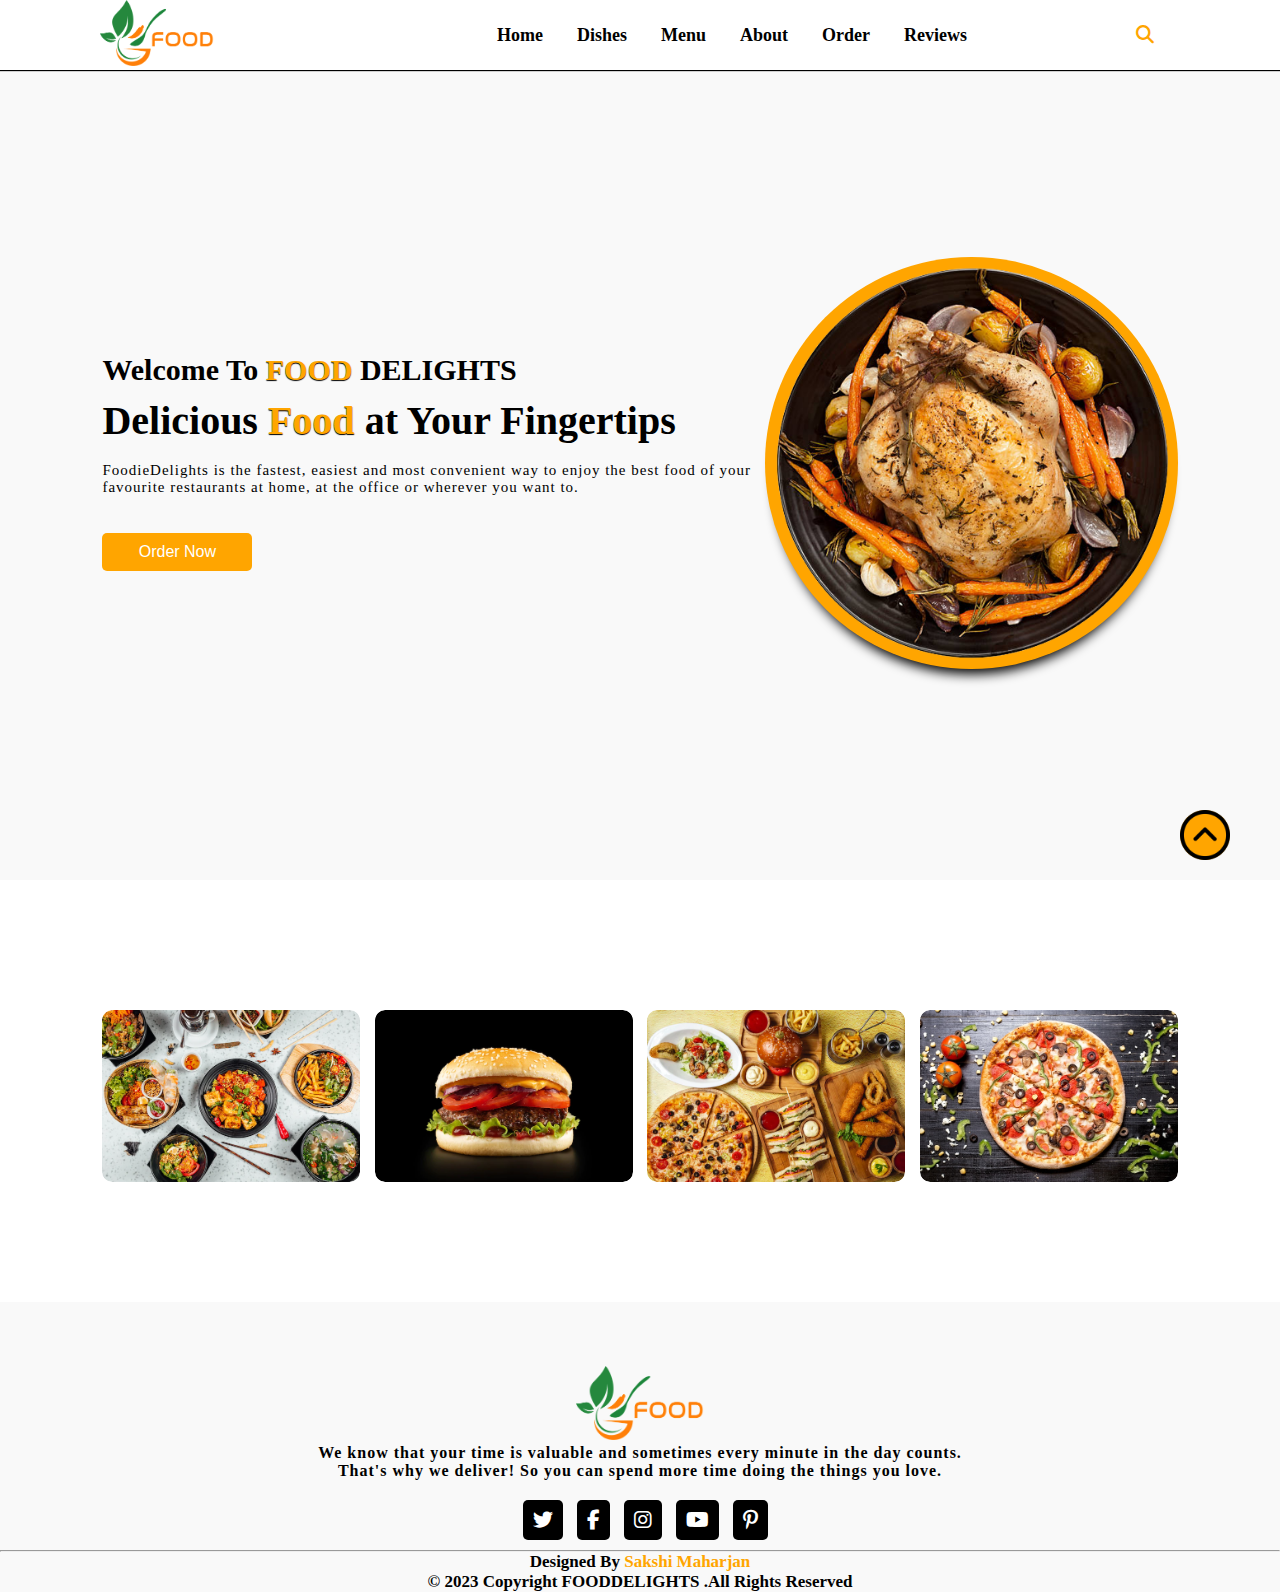
<file: index.html>
<!DOCTYPE html>
<html lang="en">
<head>
    <meta charset="UTF-8">
    <meta http-equiv="X-UA-Compatible" content="IE=edge">
    <meta name="viewport" content="width=device-width, initial-scale=1.0">
    <title>FOODDELIGHTS</title>
    <link rel="stylesheet" href="style.css">

    <!-- Font Awesome Cdn -->
    <link rel="stylesheet" href="https://cdnjs.cloudflare.com/ajax/libs/font-awesome/6.4.0/css/all.min.css">
    <!-- Font Awesome Cdn -->
</head>
<body>
    

    <!-- Header Start -->
    <div class="header">
        <nav>
            <input type="checkbox" id="show-search">
            <input type="checkbox" id="show-menu">
            <label for="show-menu" class="menu-icon"><i class="fas fa-bars"></i></label>
            <div class="content">
                <div class="logo">
                    <img src="images/logo1.png" alt="logo">
                </div>
                <ul class="links">
                    <li><a href="index.html" class="active">Home</a></li>
                    <li><a href="dishes.html">Dishes</a></li>
                    <li><a href="menu.html" >Menu</a></li>
                    <li><a href="about.html">About</a></li>
                    <li><a href="order.html">Order</a></li>
                    <li><a href="reviews.html">Reviews</a></li>
                </ul>
            </div>
            <label for="show-search" class="search-icon"><i class="fas fa-search"></i></label>
            <form action="#" class="search-box">
                <input type="text" placeholder="Type Something to search..." required>
                <button type="submit" class="go-icon"><i class="fas fa-long-arrow-alt-right"></i></button>
            </form>
        </nav>
    </div>
    <!-- Header End -->






    <!-- Home Section Start -->
    <section class="home" id="home">
        <div class="home-content">
            <h3>Welcome To <span>FOOD</span> DELIGHTS</h3>
            <h2>Delicious <span>Food</span> at Your Fingertips</h2> <br>
            <p>FoodieDelights is the fastest, easiest and most convenient way to enjoy the best food of your favourite restaurants at home, at the office or wherever you want to. <br><br> 
            <button id="btn">Order Now</button>
        </div>
        <div class="img">
            <img src="./images/background-img.png" alt="">
        </div>
    </section>
    <!-- Home Section End -->



    <!-- Top Card Start -->
    <section class="top-cards">
        <div class="top-cards-content">
            <div class="row">
                <img src="./images/top-image1.png" alt="">
                <div class="layer">
                    <h3>Chinese</h3>
                    <p>A vast array of regional styles and specialties</p>
                    <button>Order Now</button>
                </div>
            </div>
            <div class="row">
                <img src="./images/top-image2.png" alt="">
                <div class="layer">
                    <h3>Burger</h3>
                    <p>A patty of ground beef grilled and placed between two halves of a bun</p>
                    <button>Order Now</button>
                </div>
            </div>
            <div class="row">
                <img src="./images/top-image3.png" alt="">
                <div class="layer">
                    <h3>Fast Food</h3>
                    <p>A wide range of ready-to-eat meals and snacks.</p>
                    <button>Order Now</button>
                </div>
            </div>
            <div class="row">
                <img src="./images/top-image4.png" alt="">
                <div class="layer">
                    <h3>Pizza</h3>
                    <p>A food consisting of mozzarella cheese,the cooked mushrooms,crumbles of goat cheese</p>
                    <button>Order Now</button>
                </div>
            </div>
        </div>
    </section>
    <!-- Top Card End -->

<!-- Footer Start -->
<footer id="footer">
    <div class="footer-content">
        <div class="logo logo-2">
            <img src="images/logo1.png" alt="logo">
        </div>

        <p>We know that your time is valuable and sometimes every minute in the day counts.</p>
        <p>That's why we deliver! So you can spend more time doing the things you love.</p>
        <div class="social-links">
            <i class="fa-brands fa-twitter"></i>
            <i class="fa-brands fa-facebook-f"></i>
            <i class="fa-brands fa-instagram"></i>
            <i class="fa-brands fa-youtube"></i>
            <i class="fa-brands fa-pinterest-p"></i>
        </div>

    </div>
    <hr>
    <div class="footer-bottom-content">
        <p>Designed By <a href="#">Sakshi Maharjan</a></p>
        <div class="copyright">
            <p>&copy; 2023 Copyright <strong>FOODDELIGHTS</strong> .All Rights Reserved</p>
        </div>
    </div>
</footer>
<!-- Footer End -->

<a href="#" class="arrow"><i><img src="./images/up-arrow.png" alt="" width="50px"></i></a>


</body>
</html>
</file>
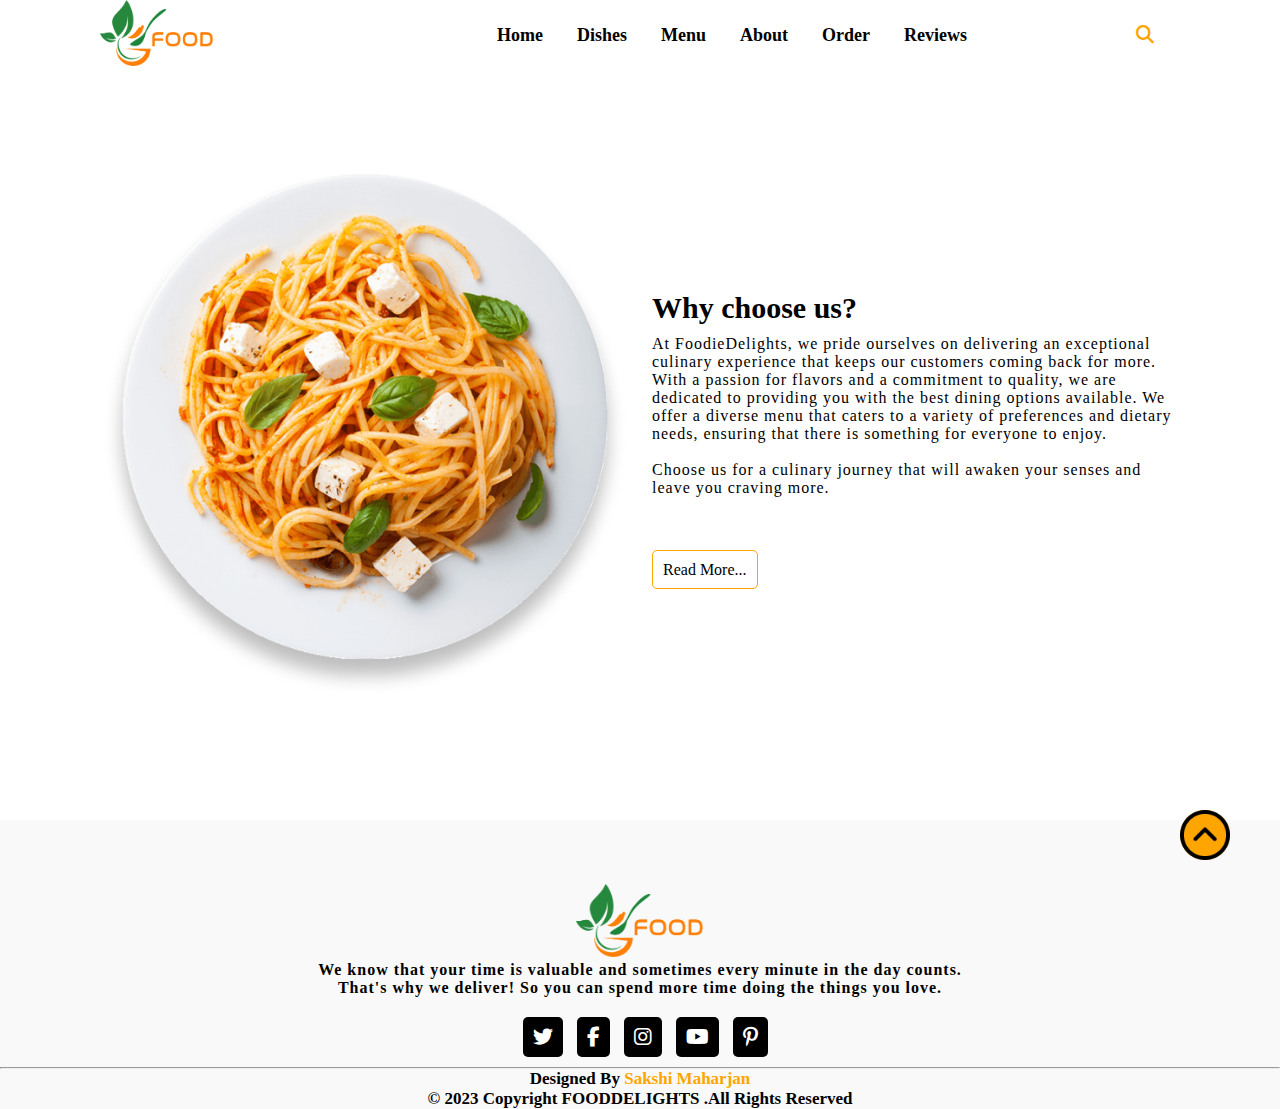
<file: about.html>
<!DOCTYPE html>
<html lang="en">
<head>
    <meta charset="UTF-8">
    <meta http-equiv="X-UA-Compatible" content="IE=edge">
    <meta name="viewport" content="width=device-width, initial-scale=1.0">
    <title>FOODDELIGHTS</title>
    <link rel="stylesheet" href="style.css">

    <!-- Font Awesome Cdn -->
    <link rel="stylesheet" href="https://cdnjs.cloudflare.com/ajax/libs/font-awesome/6.4.0/css/all.min.css">
    <!-- Font Awesome Cdn -->
</head>
<body>
    

    <!-- Header Start -->
    <div class="header">
        <nav>
            <input type="checkbox" id="show-search">
            <input type="checkbox" id="show-menu">
            <label for="show-menu" class="menu-icon"><i class="fas fa-bars"></i></label>
            <div class="content">
                <div class="logo">
                    <img src="images/logo1.png" alt="logo">
                </div>
                <ul class="links">
                    <li><a href="index.html">Home</a></li>
                    <li><a href="dishes.html">Dishes</a></li>
                    <li><a href="menu.html" >Menu</a></li>
                    <li><a href="about.html" class="active">About</a></li>
                    <li><a href="order.html">Order</a></li>
                    <li><a href="reviews.html">Reviews</a></li>
                </ul>
            </div>
            <label for="show-search" class="search-icon"><i class="fas fa-search"></i></label>
            <form action="#" class="search-box">
                <input type="text" placeholder="Type Something to search..." required>
                <button type="submit" class="go-icon"><i class="fas fa-long-arrow-alt-right"></i></button>
            </form>
        </nav>
    </div>
    <!-- Header End -->

<!-- About Section Start -->
<section class="about" id="about">
    <div class="about-img">
        <img src="./images/about-img.png" alt="">
    </div>
    <div class="about-text">
        <h3 style="font-size: 30px">Why choose us?</h3>
        <p>At FoodieDelights, we pride ourselves on delivering an exceptional culinary experience that keeps our customers coming back for more. With a passion for flavors and a commitment to quality, we are dedicated to providing you with the best dining options available. We offer a diverse menu that caters to a variety of preferences and dietary needs, ensuring that there is something for everyone to enjoy. <br><br>Choose us for a culinary journey that will awaken your senses and leave you craving more.</p>


        <a href="#" id="about-btn">Read More...</a>
    </div>
</section>
<!-- About Section End -->

<!-- Footer Start -->
<footer id="footer">
    <div class="footer-content">
        <div class="logo logo-2">
            <img src="images/logo1.png" alt="logo">
        </div>

        <p>We know that your time is valuable and sometimes every minute in the day counts.</p>
        <p>That's why we deliver! So you can spend more time doing the things you love.</p>
        <div class="social-links">
            <i class="fa-brands fa-twitter"></i>
            <i class="fa-brands fa-facebook-f"></i>
            <i class="fa-brands fa-instagram"></i>
            <i class="fa-brands fa-youtube"></i>
            <i class="fa-brands fa-pinterest-p"></i>
        </div>

    </div>
    <hr>
    <div class="footer-bottom-content">
        <p>Designed By <a href="#">Sakshi Maharjan</a></p>
        <div class="copyright">
            <p>&copy; 2023 Copyright <strong>FOODDELIGHTS</strong> .All Rights Reserved</p>
        </div>
    </div>
</footer>
<!-- Footer End -->

<a href="#" class="arrow"><i><img src="./images/up-arrow.png" alt="" width="50px"></i></a>



</body>
</html>
</file>
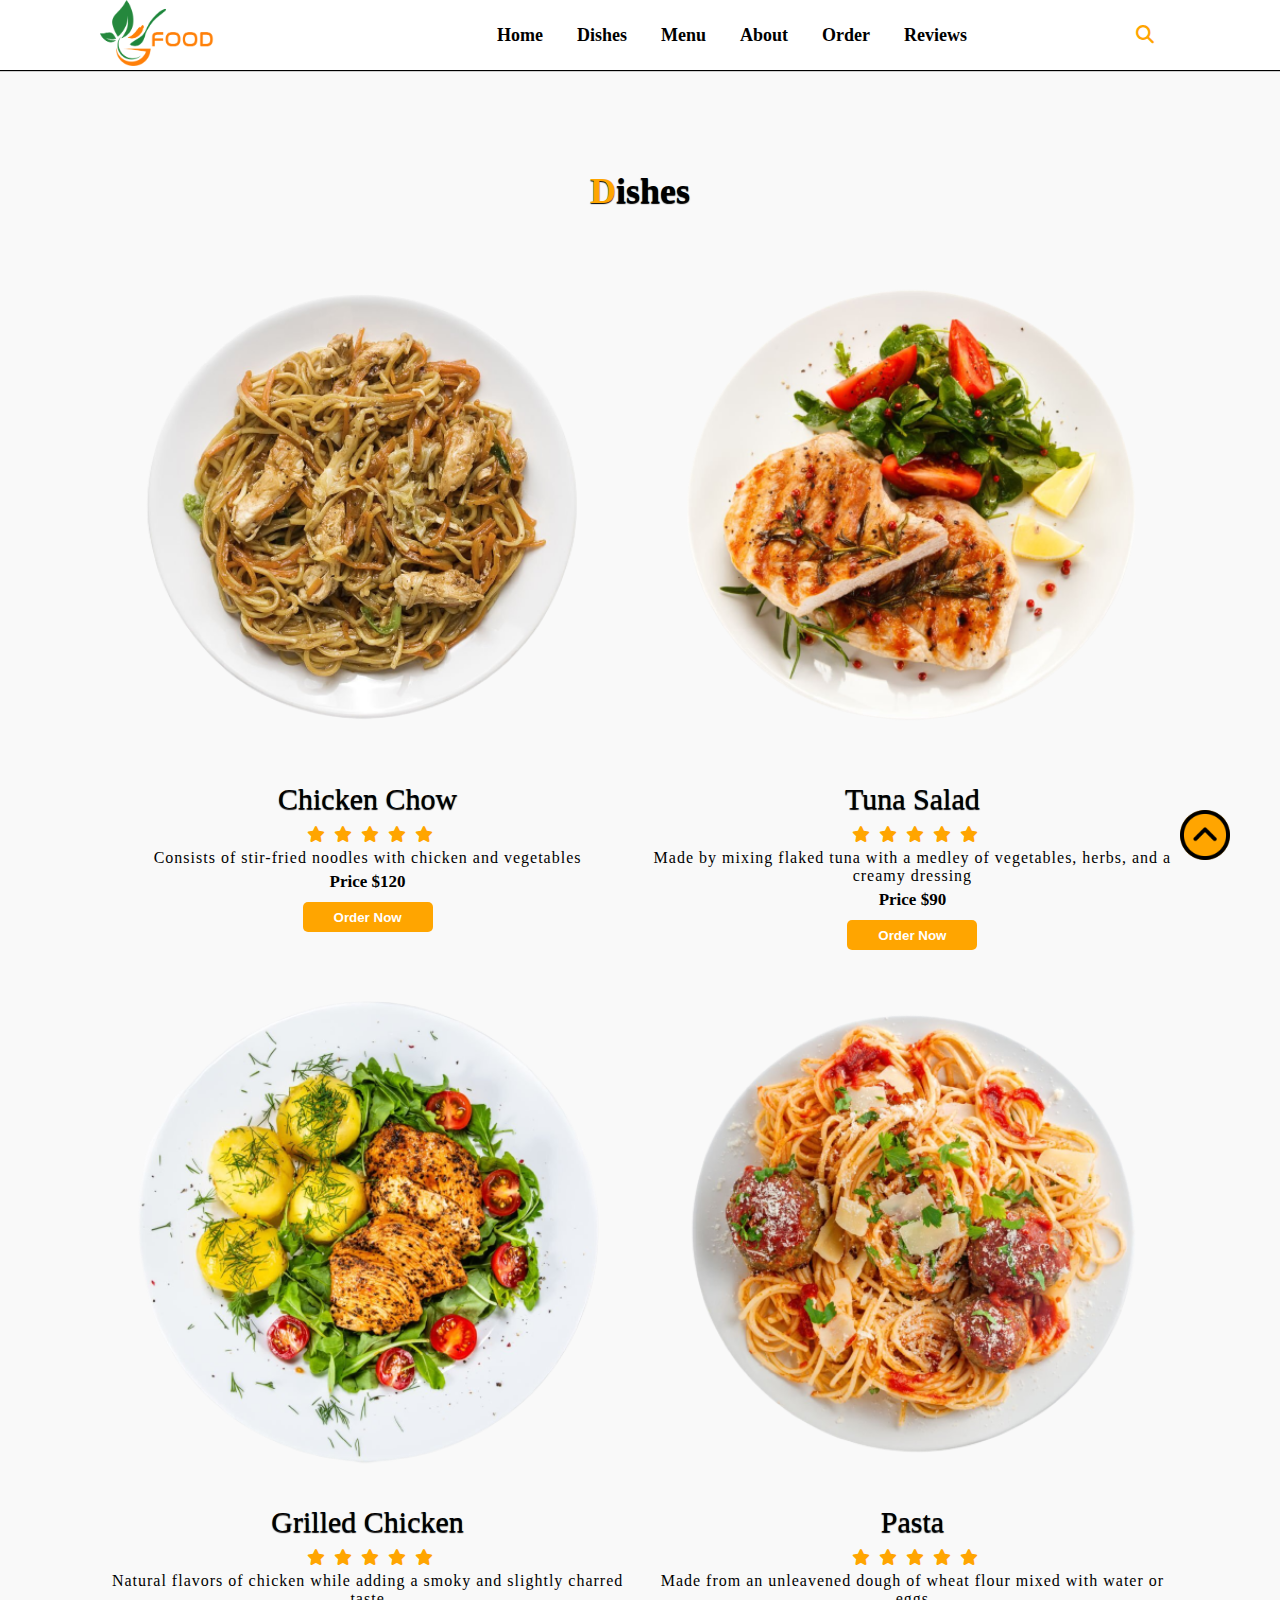
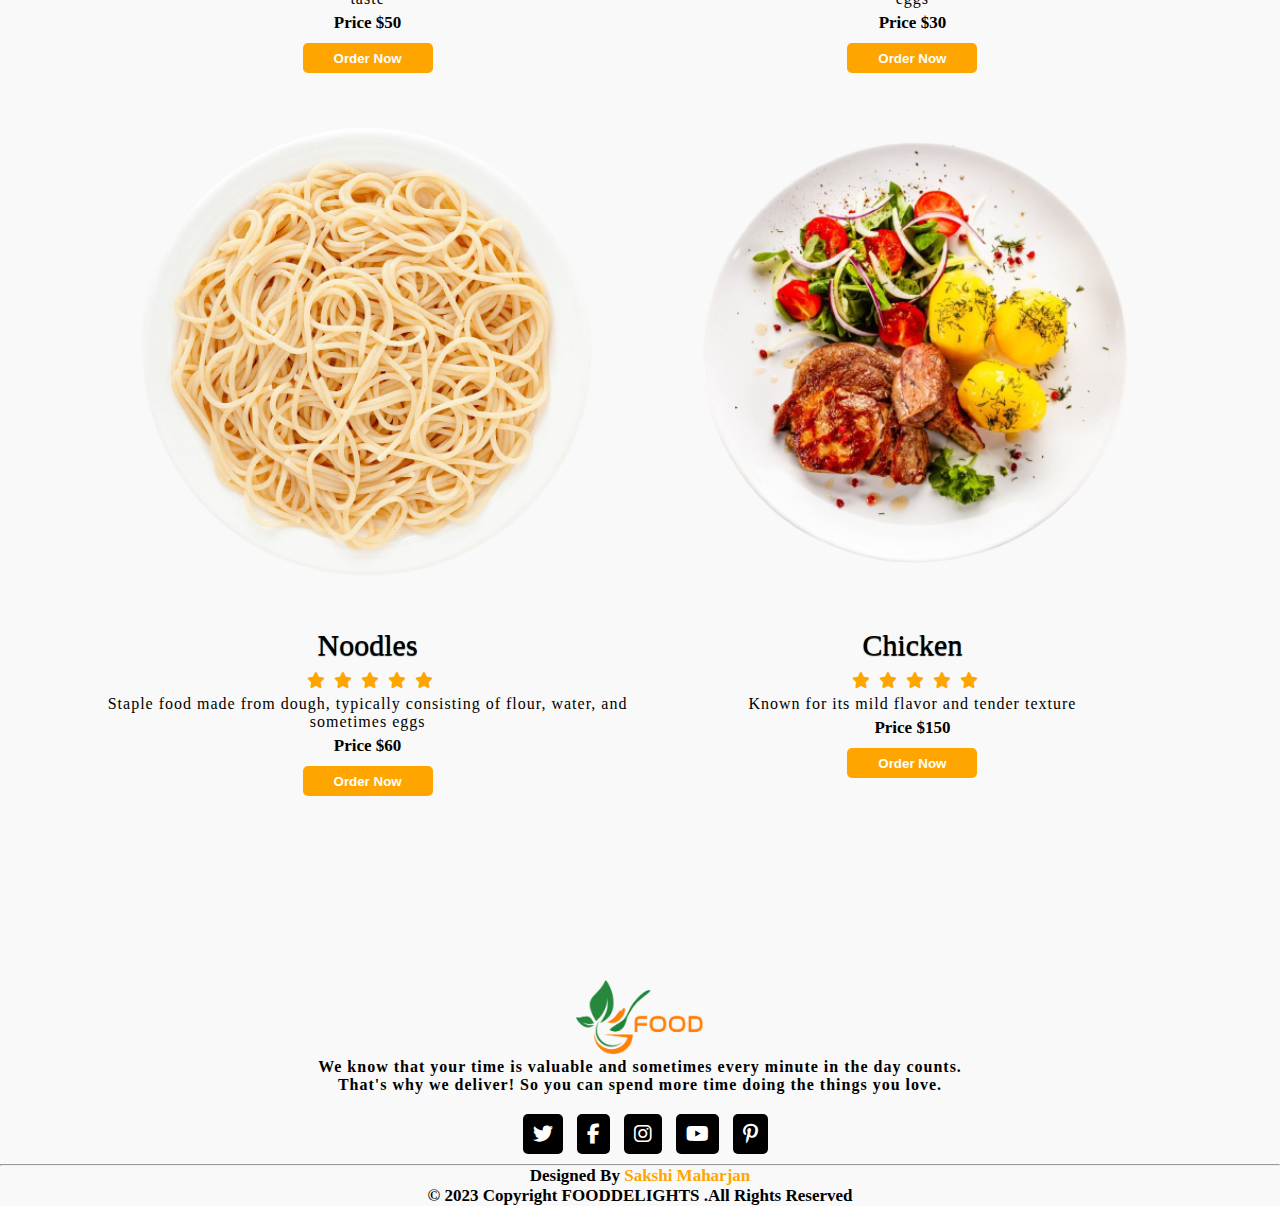
<file: dishes.html>
<!DOCTYPE html>
<html lang="en">
<head>
    <meta charset="UTF-8">
    <meta http-equiv="X-UA-Compatible" content="IE=edge">
    <meta name="viewport" content="width=device-width, initial-scale=1.0">
    <title>FOODDELIGHTS</title>
    <link rel="stylesheet" href="style.css">

    <!-- Font Awesome Cdn -->
    <link rel="stylesheet" href="https://cdnjs.cloudflare.com/ajax/libs/font-awesome/6.4.0/css/all.min.css">
    <!-- Font Awesome Cdn -->
</head>
<body>
    

    <!-- Header Start -->
    <div class="header">
        <nav>
            <input type="checkbox" id="show-search">
            <input type="checkbox" id="show-menu">
            <label for="show-menu" class="menu-icon"><i class="fas fa-bars"></i></label>
            <div class="content">
                <div class="logo">
                    <img src="images/logo1.png" alt="logo">
                </div>
                    <ul class="links">
                    <li><a href="index.html">Home</a></li>
                    <li><a href="dishes.html" class="active">Dishes</a></li>
                    <li><a href="menu.html" >Menu</a></li>
                    <li><a href="about.html">About</a></li>
                    <li><a href="order.html">Order</a></li>
                    <li><a href="reviews.html">Reviews</a></li>
                </ul>
            </div>
            <label for="show-search" class="search-icon"><i class="fas fa-search"></i></label>
            <form action="#" class="search-box">
                <input type="text" placeholder="Type Something to search..." required>
                <button type="submit" class="go-icon"><i class="fas fa-long-arrow-alt-right"></i></button>
            </form>
        </nav>
    </div>
    <!-- Header End -->

    <!-- Dishes Section Start -->
    <section class="dishes" id="dishes">
        <div class="main-text">
            <h3><span>D</span>ishes</h3>
        </div>
        <div class="card-content">
            <div class="row">
                <img src="./images/chicken chow.png" alt="">
                <div class="card-body">
                    <h3>Chicken Chow</h3>
                    <div class="rating">
                        <i class="fa-solid fa-star checked"></i>
                        <i class="fa-solid fa-star checked"></i>
                        <i class="fa-solid fa-star checked"></i>
                        <i class="fa-solid fa-star checked"></i>
                        <i class="fa-solid fa-star checked"></i>
                    </div>
                    
                    <p>Consists of stir-fried noodles with chicken and vegetables</p>
                    <div class="price">Price <strong>$120</strong></div>

                    <button>Order Now</button>
                </div>
            </div>
            <div class="row">
                <img src="./images/steaks vagitable.png" alt="">
                <div class="card-body">
                    <h3>Tuna Salad</h3>
                    <div class="rating">
                        <i class="fa-solid fa-star checked"></i>
                        <i class="fa-solid fa-star checked"></i>
                        <i class="fa-solid fa-star checked"></i>
                        <i class="fa-solid fa-star checked"></i>
                        <i class="fa-solid fa-star checked"></i>
                    </div>
                    <p>Made by mixing flaked tuna with a medley of vegetables, herbs, and a creamy dressing</p>
                    <div class="price">Price <strong>$90</strong></div>

                    <button>Order Now</button>
                </div>
            </div>
            <div class="row">
                <img src="./images/grilled chicken.png" alt="">
                <div class="card-body">
                    <h3>Grilled Chicken</h3>
                    <div class="rating">
                        <i class="fa-solid fa-star checked"></i>
                        <i class="fa-solid fa-star checked"></i>
                        <i class="fa-solid fa-star checked"></i>
                        <i class="fa-solid fa-star checked"></i>
                        <i class="fa-solid fa-star checked"></i>
                    </div>
                    <p>Natural flavors of chicken while adding a smoky and slightly charred taste</p>
                    <div class="price">Price <strong>$50</strong></div>

                    <button>Order Now</button>
                </div>
            </div>

            <div class="row">
                <img src="./images/pasta.png" alt="">
                <div class="card-body">
                    <h3>Pasta</h3>
                    <div class="rating">
                        <i class="fa-solid fa-star checked"></i>
                        <i class="fa-solid fa-star checked"></i>
                        <i class="fa-solid fa-star checked"></i>
                        <i class="fa-solid fa-star checked"></i>
                        <i class="fa-solid fa-star checked"></i>
                    </div>
                    
                    <p>Made from an unleavened dough of wheat flour mixed with water or eggs</p>
                    <div class="price">Price <strong>$30</strong></div>

                    <button>Order Now</button>
                </div>
            </div>
            <div class="row">
                <img src="./images/noodles.png" alt="">
                <div class="card-body">
                    <h3>Noodles</h3>
                    <div class="rating">
                        <i class="fa-solid fa-star checked"></i>
                        <i class="fa-solid fa-star checked"></i>
                        <i class="fa-solid fa-star checked"></i>
                        <i class="fa-solid fa-star checked"></i>
                        <i class="fa-solid fa-star checked"></i>
                    </div>
                    <p>Staple food made from dough, typically consisting of flour, water, and sometimes eggs</p>
                    <div class="price">Price <strong>$60</strong></div>

                    <button>Order Now</button>
                </div>
            </div>
            <div class="row">
                <img src="./images/chicken.png" alt="">
                <div class="card-body">
                    <h3>Chicken</h3>
                    <div class="rating">
                        <i class="fa-solid fa-star checked"></i>
                        <i class="fa-solid fa-star checked"></i>
                        <i class="fa-solid fa-star checked"></i>
                        <i class="fa-solid fa-star checked"></i>
                        <i class="fa-solid fa-star checked"></i>
                    </div>
                    <p>Known for its mild flavor and tender texture</p>
                    <div class="price">Price <strong>$150</strong></div>

                    <button>Order Now</button>
                </div>
            </div>
 
        </div>
    </section>
    <!-- Dishes Section End -->
    
 
<!-- Footer Start -->
<footer id="footer">
    <div class="footer-content">
        <div class="logo logo-2">
            <img src="images/logo1.png" alt="logo">
        </div>
        <p>We know that your time is valuable and sometimes every minute in the day counts.</p>
        <p>That's why we deliver! So you can spend more time doing the things you love.</p>
        <div class="social-links">
            <i class="fa-brands fa-twitter"></i>
            <i class="fa-brands fa-facebook-f"></i>
            <i class="fa-brands fa-instagram"></i>
            <i class="fa-brands fa-youtube"></i>
            <i class="fa-brands fa-pinterest-p"></i>
        </div>

    </div>
    <hr>
    <div class="footer-bottom-content">
        <p>Designed By <a href="#">Sakshi Maharjan</a></p>
        <div class="copyright">
            <p>&copy; 2023 Copyright <strong>FOODDELIGHTS</strong> .All Rights Reserved</p>
        </div>
    </div>
</footer>
<!-- Footer End -->

<a href="#" class="arrow"><i><img src="./images/up-arrow.png" alt="" width="50px"></i></a>
</body>
</html>
</file>
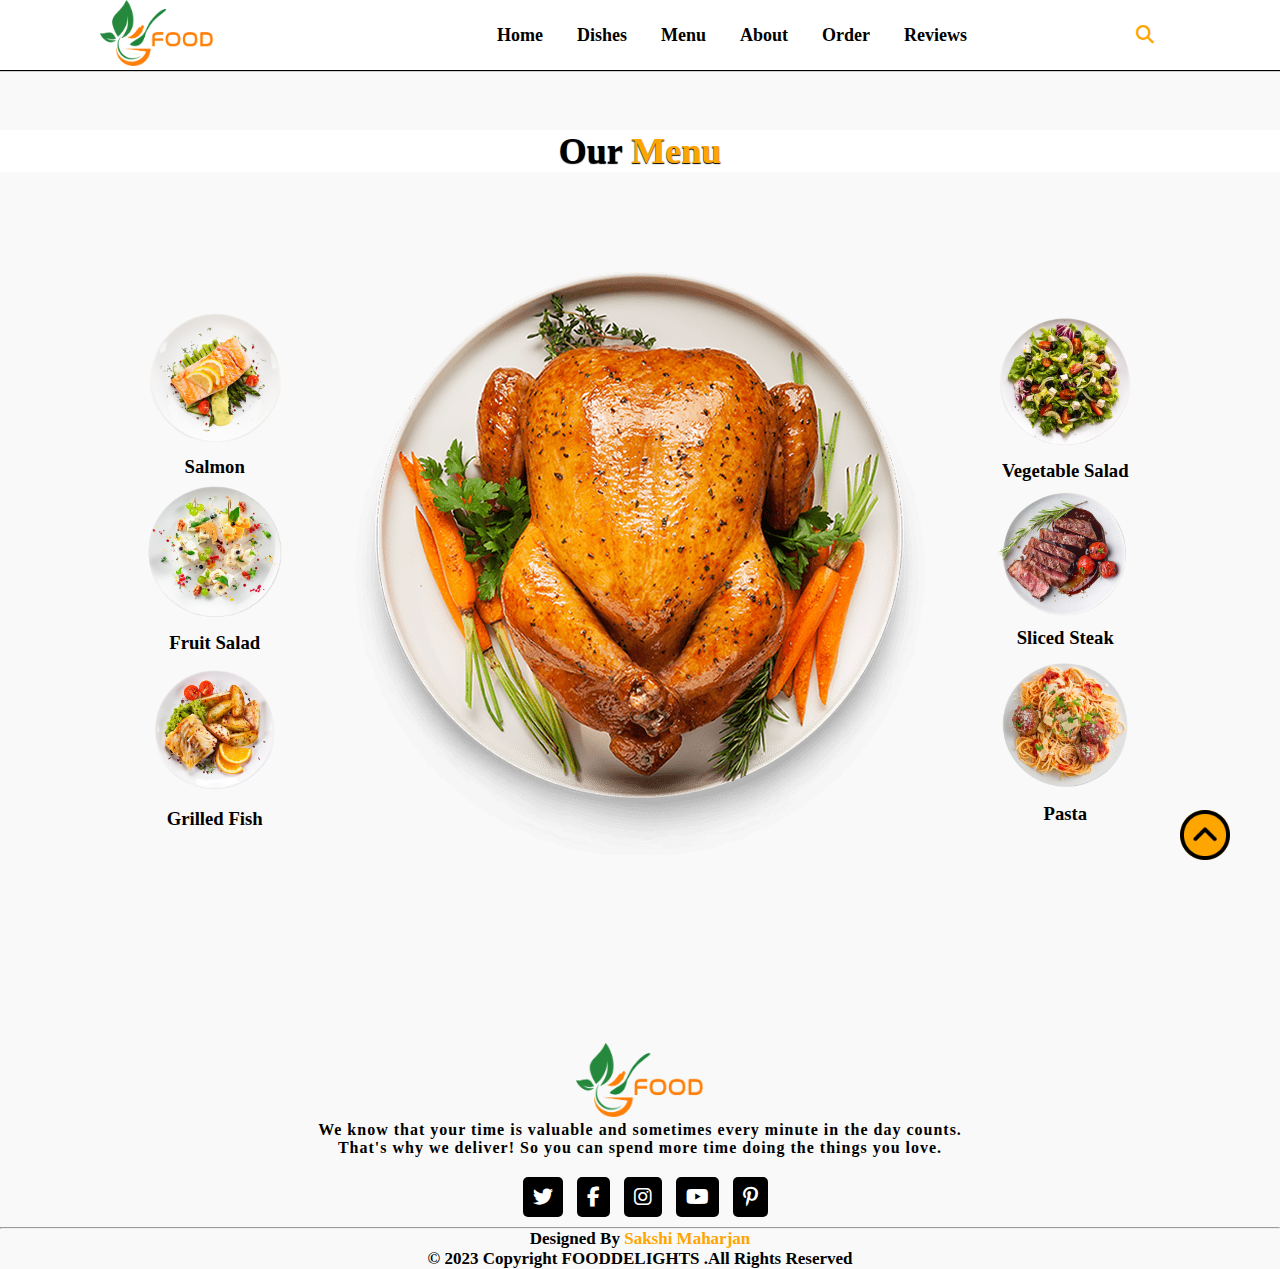
<file: menu.html>
<!DOCTYPE html>
<html lang="en">
<head>
    <meta charset="UTF-8">
    <meta http-equiv="X-UA-Compatible" content="IE=edge">
    <meta name="viewport" content="width=device-width, initial-scale=1.0">
    <title>FOODDELIGHTS</title>
    <link rel="stylesheet" href="style.css">

    <!-- Font Awesome Cdn -->
    <link rel="stylesheet" href="https://cdnjs.cloudflare.com/ajax/libs/font-awesome/6.4.0/css/all.min.css">
    <!-- Font Awesome Cdn -->
</head>
<body>
    

    <!-- Header Start -->
    <div class="header">
        <nav>
            <input type="checkbox" id="show-search">
            <input type="checkbox" id="show-menu">
            <label for="show-menu" class="menu-icon"><i class="fas fa-bars"></i></label>
            <div class="content">
                <div class="logo">
                    <img src="images/logo1.png" alt="logo">
                </div>
                <ul class="links">
                    <li><a href="index.html">Home</a></li>
                    <li><a href="dishes.html">Dishes</a></li>
                    <li><a href="menu.html" class="active">Menu</a></li>
                    <li><a href="about.html">About</a></li>
                    <li><a href="order.html">Order</a></li>
                    <li><a href="reviews.html">Reviews</a></li>
                </ul>
            </div>
            <label for="show-search" class="search-icon"><i class="fas fa-search"></i></label>
            <form action="#" class="search-box">
                <input type="text" placeholder="Type Something to search..." required>
                <button type="submit" class="go-icon"><i class="fas fa-long-arrow-alt-right"></i></button>
            </form>
        </nav>
    </div>
    <!-- Header End -->

 <!-- Section Menu Start -->
 <h3 id="menu-text">Our <span>Menu</span></h3>
 <section class="menu" id="menu">
    <div class="menu-content">
        <div class="img-content">
            <img src="./images/m1.png" alt="">
            <h3>Salmon</h3>
        </div>
        <div class="img-content">
            <img src="./images/m2.png" alt="">
            <h3>Fruit Salad</h3>
        </div>
        <div class="img-content">
            <img src="./images/m3.png" alt="">
            <h3>Grilled Fish</h3>
        </div>
    </div>

    <div class="menu-img">
        <img src="./images/menu-img.png" alt="">
    </div>

    <div class="menu-content">
        <div class="img-content">
            <img src="./images/m4.png" alt="">
            <h3>Vegetable Salad</h3>
        </div>
        <div class="img-content">
            <img src="./images/m5.png" alt="">
            <h3>Sliced Steak</h3>
        </div>
        <div class="img-content">
            <img src="./images/pasta.png" alt="">
            <h3>Pasta</h3>
        </div>
    </div>
 </section>
 <!-- Section Menu End -->

<!-- Footer Start -->
<footer id="footer">
    <div class="footer-content">
        <div class="logo logo-2">
            <img src="images/logo1.png" alt="logo">
        </div>

        <p>We know that your time is valuable and sometimes every minute in the day counts.</p>
        <p>That's why we deliver! So you can spend more time doing the things you love.</p>
        <div class="social-links">
            <i class="fa-brands fa-twitter"></i>
            <i class="fa-brands fa-facebook-f"></i>
            <i class="fa-brands fa-instagram"></i>
            <i class="fa-brands fa-youtube"></i>
            <i class="fa-brands fa-pinterest-p"></i>
        </div>

    </div>
    <hr>
    <div class="footer-bottom-content">
        <p>Designed By <a href="#">Sakshi Maharjan</a></p>
        <div class="copyright">
            <p>&copy; 2023 Copyright <strong>FOODDELIGHTS</strong> .All Rights Reserved</p>
        </div>
    </div>
</footer>
<!-- Footer End -->

<a href="#" class="arrow"><i><img src="./images/up-arrow.png" alt="" width="50px"></i></a>
</body>
</html>
</file>
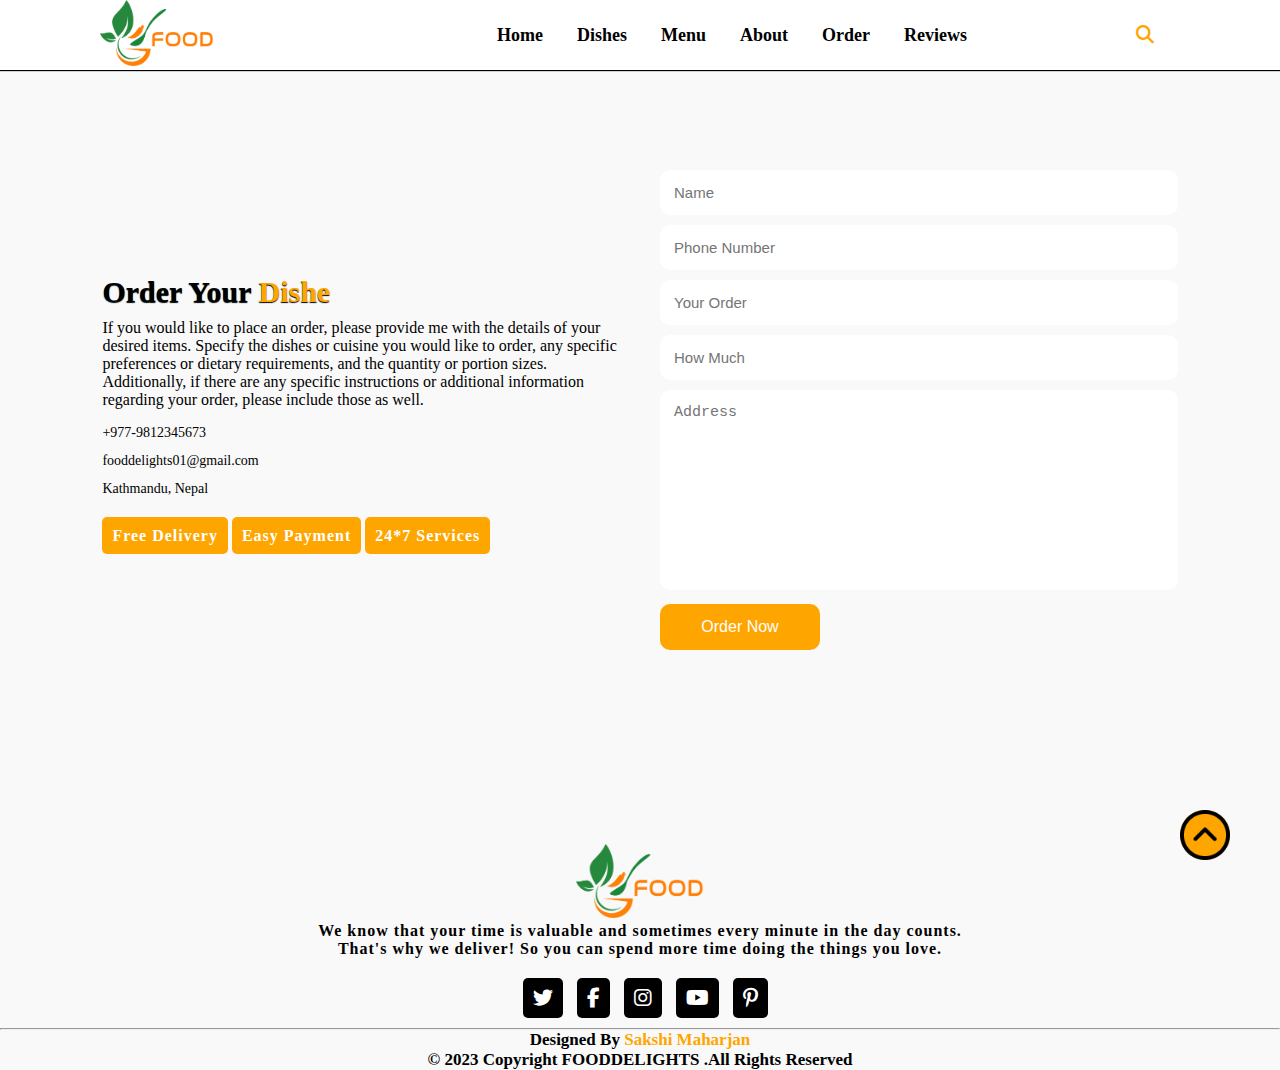
<file: order.html>
<!DOCTYPE html>
<html lang="en">
<head>
    <meta charset="UTF-8">
    <meta http-equiv="X-UA-Compatible" content="IE=edge">
    <meta name="viewport" content="width=device-width, initial-scale=1.0">
    <title>FOODDELIGHTS</title>
    <link rel="stylesheet" href="style.css">

    <!-- Font Awesome Cdn -->
    <link rel="stylesheet" href="https://cdnjs.cloudflare.com/ajax/libs/font-awesome/6.4.0/css/all.min.css">
    <!-- Font Awesome Cdn -->
</head>
<body>
    

    <!-- Header Start -->
    <div class="header">
        <nav>
            <input type="checkbox" id="show-search">
            <input type="checkbox" id="show-menu">
            <label for="show-menu" class="menu-icon"><i class="fas fa-bars"></i></label>
            <div class="content">
                <div class="logo">
                    <img src="images/logo1.png" alt="logo">
                </div>
                <ul class="links">
                    <li><a href="index.html" >Home</a></li>
                    <li><a href="dishes.html">Dishes</a></li>
                    <li><a href="menu.html" >Menu</a></li>
                    <li><a href="about.html">About</a></li>
                    <li><a href="order.html" class="active">Order</a></li>
                    <li><a href="reviews.html">Reviews</a></li>
                </ul>
            </div>
            <label for="show-search" class="search-icon"><i class="fas fa-search"></i></label>
            <form action="#" class="search-box">
                <input type="text" placeholder="Type Something to search..." required>
                <button type="submit" class="go-icon"><i class="fas fa-long-arrow-alt-right"></i></button>
            </form>
        </nav>
    </div>
    <!-- Header End -->

<!-- Order Section Start -->
<section class="order" id="order">
    <div class="order-text">
        <h2>Order Your <span>Dishe</span></h2>
        <p>If you would like to place an order, please provide me with the details of your desired items. Specify the dishes or cuisine you would like to order, any specific preferences or dietary requirements, and the quantity or portion sizes. Additionally, if there are any specific instructions or additional information regarding your order, please include those as well.</p>
        <div class="list">
            <li><a href="#">+977-9812345673</a></li>
            <li><a href="#">fooddelights01@gmail.com</a></li>
            <li><a href="#">Kathmandu, Nepal</a></li>
            <div class="service">
                <a href="#">Free Delivery</a>
                <a href="#">Easy Payment</a>
                <a href="#">24*7 Services</a>
            </div>
        </div>
    </div>
    <div class="order-form">
        <form action="#">
            <input type="text" placeholder="Name" required>
            <input type="number" placeholder="Phone Number" required>
            <input type="text" placeholder="Your Order" required>
            <input type="text" placeholder="How Much" required>
            <textarea name="" id="" cols="35" rows="10" placeholder="Address" required></textarea>
            <input type="submit" value="Order Now" class="submit" required>
        </form>
    </div>
    
</section>
<!-- Order Section End -->

<!-- Footer Start -->
<footer id="footer">
    <div class="footer-content">
        <div class="logo logo-2">
            <img src="images/logo1.png" alt="logo">
        </div>

        <p>We know that your time is valuable and sometimes every minute in the day counts.</p>
        <p>That's why we deliver! So you can spend more time doing the things you love.</p>
        <div class="social-links">
            <i class="fa-brands fa-twitter"></i>
            <i class="fa-brands fa-facebook-f"></i>
            <i class="fa-brands fa-instagram"></i>
            <i class="fa-brands fa-youtube"></i>
            <i class="fa-brands fa-pinterest-p"></i>
        </div>

    </div>
    <hr>
    <div class="footer-bottom-content">
        <p>Designed By <a href="#">Sakshi Maharjan</a></p>
        <div class="copyright">
            <p>&copy; 2023 Copyright <strong>FOODDELIGHTS</strong> .All Rights Reserved</p>
        </div>
    </div>
</footer>
<!-- Footer End -->

<a href="#" class="arrow"><i><img src="./images/up-arrow.png" alt="" width="50px"></i></a>

</body>
</html>
</file>
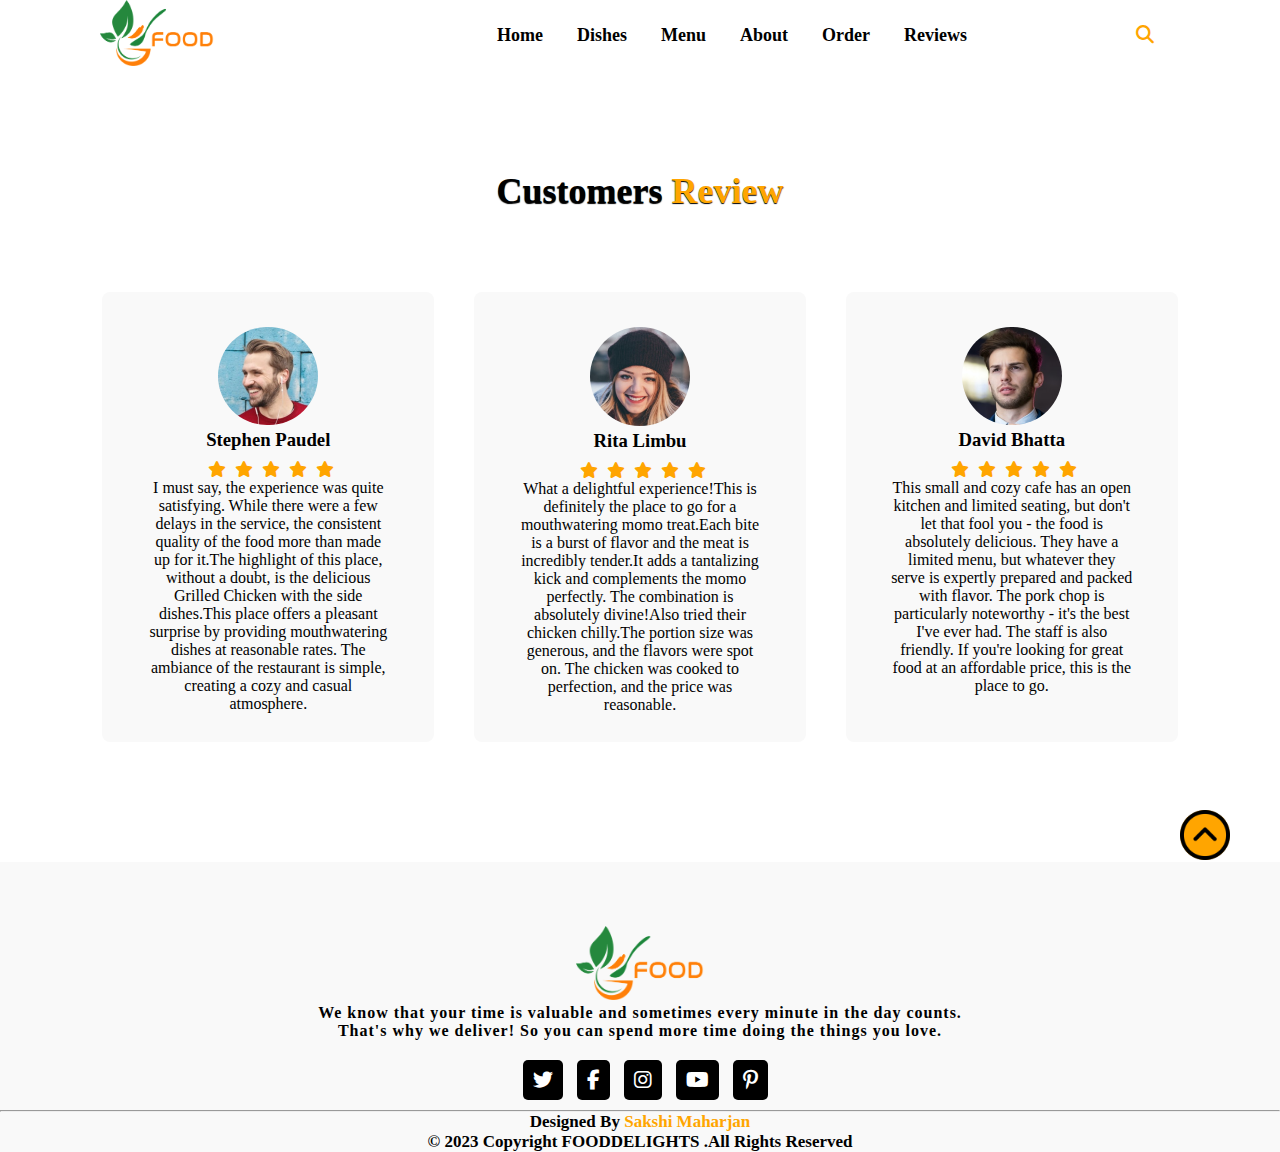
<file: reviews.html>
<!DOCTYPE html>
<html lang="en">
<head>
    <meta charset="UTF-8">
    <meta http-equiv="X-UA-Compatible" content="IE=edge">
    <meta name="viewport" content="width=device-width, initial-scale=1.0">
    <title>FOODDELIGHTS</title>
    <link rel="stylesheet" href="style.css">

    <style>
    .reviews{
        padding: 100px 8% 120px;
        background: white;
    }
    .review-content{
        display: grid;
        grid-template-columns: repeat(auto-fit, minmax(250px, auto));
        align-items: center;
        gap: 2.5rem;
        margin-top: 5rem;
    }
    .box{
        background: #f9f9f9;
        padding: 35px 45px;
        height: 50vh;
        border-radius: 8px;
        transition: 0.5s ease;
        text-align: center;
    }
    .img img{
        width: 100px;
        border-radius: 100px;
    }
    </style>

    <!-- Font Awesome Cdn -->
    <link rel="stylesheet" href="https://cdnjs.cloudflare.com/ajax/libs/font-awesome/6.4.0/css/all.min.css">
    <!-- Font Awesome Cdn -->
</head>
<body>
    

    <!-- Header Start -->
    <div class="header">
        <nav>
            <input type="checkbox" id="show-search">
            <input type="checkbox" id="show-menu">
            <label for="show-menu" class="menu-icon"><i class="fas fa-bars"></i></label>
            <div class="content">
                <div class="logo">
                    <img src="images/logo1.png" alt="logo">
                </div>
                <ul class="links">
                    <li><a href="index.html" >Home</a></li>
                    <li><a href="dishes.html">Dishes</a></li>
                    <li><a href="menu.html" >Menu</a></li>
                    <li><a href="about.html">About</a></li>
                    <li><a href="order.html">Order</a></li>
                    <li><a href="reviews.html" class="active">Reviews</a></li>
                </ul>
            </div>
            <label for="show-search" class="search-icon"><i class="fas fa-search"></i></label>
            <form action="#" class="search-box">
                <input type="text" placeholder="Type Something to search..." required>
                <button type="submit" class="go-icon"><i class="fas fa-long-arrow-alt-right"></i></button>
            </form>
        </nav>
    </div>
    <!-- Header End -->

<!-- Resviews Start -->

<div class="reviews" id="reviews">
    <div class="main-text">
        <h3>Customers <span>Review</span></h3>
    </div>
    <div class="review-content">
        <div class="box">
            <div class="img">
                <img src="./images/pic-1.png" alt="">
            </div>
            <h3>Stephen Paudel</h3>
            <div class="rating">
                <i class="fa-solid fa-star checked"></i>
                <i class="fa-solid fa-star checked"></i>
                <i class="fa-solid fa-star checked"></i>
                <i class="fa-solid fa-star checked"></i>
                <i class="fa-solid fa-star checked"></i>
            </div>
            <p>I must say, the experience was quite satisfying. While there were a few delays in the service, the consistent quality of the food more than made up for it.The highlight of this place, without a doubt, is the delicious Grilled Chicken with the side dishes.This place offers a pleasant surprise by providing mouthwatering dishes at reasonable rates. The ambiance of the restaurant is simple, creating a cozy and casual atmosphere.</p>
        </div>
        <div class="box">
            <div class="img">
                <img src="./images/pic-2.png" alt="">
            </div>
            <h3>Rita Limbu</h3>
            <div class="rating">
                <i class="fa-solid fa-star checked"></i>
                <i class="fa-solid fa-star checked"></i>
                <i class="fa-solid fa-star checked"></i>
                <i class="fa-solid fa-star checked"></i>
                <i class="fa-solid fa-star checked"></i>
            </div>
            <p>What a delightful experience!This is definitely the place to go for a mouthwatering momo treat.Each bite is a burst of flavor and the meat is incredibly tender.It adds a tantalizing kick and complements the momo perfectly. The combination is absolutely divine!Also tried their chicken chilly.The portion size was generous, and the flavors were spot on. The chicken was cooked to perfection, and the price was reasonable.</p>
        </div>
        <div class="box">
            <div class="img">
                <img src="./images/pic-3.png" alt="">
            </div>
            <h3>David Bhatta</h3>
            <div class="rating">
                <i class="fa-solid fa-star checked"></i>
                <i class="fa-solid fa-star checked"></i>
                <i class="fa-solid fa-star checked"></i>
                <i class="fa-solid fa-star checked"></i>
                <i class="fa-solid fa-star checked"></i>
            </div>
            <p>This small and cozy cafe has an open kitchen and limited seating, but don't let that fool you - the food is absolutely delicious. They have a limited menu, but whatever they serve is expertly prepared and packed with flavor. The pork chop is particularly noteworthy - it's the best I've ever had. The staff is also friendly. If you're looking for great food at an affordable price, this is the place to go.</p>
        </div>
    </div>

</div>


<!-- Resviews End -->






<!-- Footer Start -->
<footer id="footer">
    <div class="footer-content">
        <div class="logo logo-2">
            <img src="images/logo1.png" alt="logo">
        </div>

        <p>We know that your time is valuable and sometimes every minute in the day counts.</p>
        <p>That's why we deliver! So you can spend more time doing the things you love.</p>
        <div class="social-links">
            <i class="fa-brands fa-twitter"></i>
            <i class="fa-brands fa-facebook-f"></i>
            <i class="fa-brands fa-instagram"></i>
            <i class="fa-brands fa-youtube"></i>
            <i class="fa-brands fa-pinterest-p"></i>
        </div>

    </div>
    <hr>
    <div class="footer-bottom-content">
        <p>Designed By <a href="#">Sakshi Maharjan</a></p>
        <div class="copyright">
            <p>&copy; 2023 Copyright <strong>FOODDELIGHTS</strong> .All Rights Reserved</p>
        </div>
    </div>
</footer>
<!-- Footer End -->

<a href="#" class="arrow"><i><img src="./images/up-arrow.png" alt="" width="50px"></i></a>

</body>
</html>
</file>
<file: style.css>
*{
    margin: 0;
    padding: 0;
    box-sizing: border-box;
    text-decoration: none;
    list-style: none;
    scroll-behavior: smooth;
}
html::-webkit-scrollbar-track{
    background: transparent;
}
html::-webkit-scrollbar-thumb{
    background: orange;
    border-radius: 10px;
}
html::-webkit-scrollbar{
    width: 10px;
}
body{
    background: #f9f9f9;
}
/* Header Start */
.header{
    background: white;
    width: 100%;
    box-shadow: 0px 1px 1px black;

}
.header nav{
    position: relative;
    display: flex;
    max-width: calc(100% - 200px);
    margin: 0 auto;
    height: 70px;
    align-items: center;
    justify-content: space-between;
}
nav .content{
    display: flex;
    align-items: center;
}
nav .content .links{
    display: flex;
    margin-left: 80px;
}
.content .logo img{
   width: 38%;
}
.footer-content .logo-2 img{
    width: 10%;
}

.content .links li{
    list-style: none;
    line-height: 70px;
}
.content .links li a,
.content .links li label{
    color: black;
    font-size: 18px;
    padding: 9px 17px;
    font-weight: bold;
    border-radius: 5px;
    transition: all 0.3s ease;
}
.content .links li label{
    display: none;
}
.content .links li a:hover,
.content .links li label:hover{
    background: orange;
    color: white;
}
.header .search-icon,
.header .menu-icon{
    color: orange;
    font-size: 18px;
    line-height: 70px;
    width: 70px;
    text-align: center;
    cursor: pointer;
}
.header .menu-icon{
    display: none;
}
.header #show-search:checked ~.search-icon i::before{
    content: "\f00d";
}
.header .search-box{
    position: absolute;
    height: 100%;
    max-width: calc(100% - 50px);
    width: 100%;
    opacity: 0;
    pointer-events: none;
    transition: all 0.3s ease;
}
.header #show-search:checked ~ .search-box{
    opacity: 1;
    pointer-events: auto;
}
.search-box input{
    width: 100%;
    height: 100%;
    border: none;
    outline: none;
    font-size: 17px;
    color: black;
    background: white;
    padding: 0 100px 0 15px;
}
.search-box input::placeholder{
    color: black;
}
.search-box .go-icon{
    position: absolute;
    right: 10px;
    top: 50%;
    transform: translateY(-50%);
    line-height: 60px;
    width: 70px;
    background: orange;
    border: none;
    outline: none;
    color: white;
    font-size: 20px;
    cursor: pointer;
}
.header input[type="checkbox"]{
    display: none;
}

/* Responsive Code Start */
@media screen and (max-width: 1250px){
    .header nav{
        max-width: 100%;
        padding: 0 20px;
    }
    nav .content .links{
        margin-left: 30px;
    }
    .content .links li a{
        padding: 8px 13px;
    }
    .header .search-box{
        max-width: calc(100% - 100px);
    }
    .header .search-box input{
        padding: 0 100px 0 15px;
    }
}
@media screen and (max-width:900px){
    .header .menu-icon{
        display: block;
    }
    .header #show-menu:checked ~ .menu-icon i::before{
        content: "\f00d";
    }
    nav .content .links{
        display: block;
        position: fixed;
        background: white;
        height: 100%;
        width: 100%;
        top: 70px;
        left: -100%;
        margin-left: 0;
        max-width: 350px;
        overflow-y: auto;
        padding-bottom: 100px;
        transition: all 0.3s ease;
    }
    nav #show-menu:checked ~ .content .links{
        left: 0%;
    }
    .content .links li{
        margin: 15px 20px;
    }
    .content .links li a,
    .content .links li label{
        line-height: 40px;
        font-size: 20px;
        display: block;
        padding: 8px 18px;
        cursor: pointer;
    }
    .content .links li a.desktop-link{
        display: none;
    }
}
/* Responsive Code End */

/* Header End */







/* Home section Start */
.home{
    width: 100%;
    height: 90vh;
    display: flex;
    align-items: center;
    justify-content: center;
    flex-wrap: wrap;
    z-index: 0;
    padding: 100px 8% 120px;
}
.home-content{
    flex: 1 1 400px;
}
.home .img{
    flex: 1 1 150px;
}
.home .img img{
    width: 100%;
    box-shadow: 0px 15px 12px -10px black;
    background: orange;
    border-radius: 290px;
}
.home-content h3{
    color: black;
    font-size: 30px;
    font-weight: 600;
}
.home-content h3 span{
    color: orange;
    text-shadow: 0px 1px 1px black;
}
.home-content h2{
    font-size: 40px;
    font-weight: 700;
    margin-top: 10px;
}
.home-content h2 span{
    color: orange;
    text-shadow: 0px 1px 1px black;
}
.home-content p{
    font-size: 15px;
    font-weight: 500;
    letter-spacing: 1px;
    margin-bottom: 6px;
}
#btn{
    width: 150px;
    height: 38px;
    font-size: 16px;
    font-weight: 500;
    background-color: orange;
    color: white;
    border-radius: 5px;
    border: none;
    margin-top: 20px;
    transition: 0.5s;
    cursor: pointer;
}
#btn:hover{
    width: 175px;
}
@media screen and (max-width:1243){
    .home{
        padding: 50px 5% 120px;
    }
}
@media (max-width:660px){
    .home-content h3{
        font-size: 25px;
    }
    .home-content h2{
        font-size: 32px;
    }
}
@media (max-width:597px){
    .home{
        text-align: center;
    }
}
/* Home section End */







/* Top Cards Start */
.top-cards{
    padding: 100px 8% 120px;
    background: white;
}
.top-cards-content{
    display: grid;
    grid-template-columns: repeat(auto-fit, minmax(250px, auto));
    align-items: center;
    gap: 0.90rem;
    margin-top: 30px;
}
.top-cards-content .row{
    position: relative;
    overflow: hidden;
    border-radius: 10px;
    cursor: pointer;
}
.top-cards-content .row img{
    width: 100%;
    border-radius: 10px;
    display: block;
    transition: 0.5s ease;
}
.top-cards-content .row:hover img{
    transform: scale(1.1);
}
.layer{
    width: 100%;
    height: 0%;
    background: linear-gradient(rgba(0,0,0,0.1), orange);
    position: absolute;
    left: 0;
    bottom: 0;
    display: flex;
    overflow: hidden;
    flex-direction: column;
    align-items: center;
    justify-content: center;
    text-align: center;
    padding: 0 40px;
    transition: 0.5s ease;
}
.layer button{
    background: orange;
    width: 100px;
    height: 25px;
    color: white;
    border: 1px solid black;
    border-radius: 5px;
    cursor: pointer;
}
.layer h3{
    font-size: 25px;
    font-weight: 550;
    color: white;
    letter-spacing: 2px;
}
.layer p{
    font-weight: 500;
    color: white;
    letter-spacing: 1px;

}
.top-cards-content .row:hover .layer{
    height: 100%;
}
@media (max-width:920px){
    .top-cards-content{
        grid-template-columns: 1fr;
    }
}
/* Top Cards End */





/* Dishes Section Start */
.dishes{
    padding: 100px 8% 120px;
}
.main-text{
    text-align: center;
}
.main-text h3{
    font-size: 36px;
    font-weight: 600;
    color: black;
    text-shadow: 0px 1px 1px black;
}
.main-text h3 span{
    color: orange;
}
.card-content{
    display: grid;
    grid-template-columns: repeat(auto-fit, minmax(350px, auto));
    text-align: center;
    gap: 0.90rem;
    margin-top: 30px;
}
.card-content .row{
    position: relative;
    overflow: hidden;
    border-radius: 10px;
    cursor: pointer;
}
.row img{
    width: 100%;
    border-radius: 10px;
    display: block;
}
.card-body{
    text-align: center;
}
.card-body h3{
    margin-top: 10px;
    font-size: 30px;
    font-weight: 500;
    color: black;
    text-shadow: 0px 1px 1px black;
}
.rating i{
    margin-left: 5px;
    margin-top: 10px;
}
.checked{
    color: orange;
}
.card-body p{
    font-weight: 500;
    margin-top: 5px;
    letter-spacing: 1px;
}
.price{
    font-size: 17px;
    font-weight: bold;
    margin-top: 5px;
}
.card-body button{
    width: 130px;
    height: 30px;
    font-weight: 550;
    margin-top: 10px;
    background: orange;
    color: white;
    border-radius: 5px;
    border: none;
    transition: 0.5s ease;
    cursor: pointer;
}
.card-body button:hover{
    width: 150px;
}
@media (max-width:920px){
    .card-content{
        grid-template-columns: 1fr;
    }
}
/* Dishes Section End */






/* Section Menu Start */
#menu-text{
    background: white;
    text-align: center;
    font-size: 36px;
    font-weight: 600;
    color: black;
    text-shadow: 0px 1px 1px black;
    margin-top: 60px;
}
#menu-text span{
    color: orange;
    text-shadow: 0px 1px 1px black;
}
.menu{
    padding: 100px 8% 120px;
    display: grid;
    grid-template-columns: repeat(3, 1fr );
    align-items: center;
    gap: 1.5rem;
}
.img-content{
    text-align: center;
}
.img-content img{
    border-radius: 100px;
    width: 150px;
}
@media (max-width:920px){
    .menu{
        grid-template-columns: 1fr;
    }
    .menu-img{
        text-align: center;
    }
    .menu-img img{
        width: 70%;
    }
    .menu-content{
        text-align: center;
    }
}
/* Section Menu End */






/* About Section Start */
.about{
    background: white;
    padding: 100px 8% 120px;
    display: grid;
    grid-template-columns: repeat(2, 1fr);
    align-items: center;
    gap: 1.5rem;
}
.about-img img{
    max-width: 530px;
    height: auto;
    width: 100%;
}

.about-text p{
    letter-spacing: 1px;
    margin-bottom: 4rem;
    margin-top: 10px;
}
#about-btn{
    padding: 10px;
    border: 1px solid orange;
    color: black;
    border-radius: 5px;
    transition: 0.5s;
    cursor: pointer;
}
#about-btn:hover{
    background: orange;
    color: white;
}
@media (max-width:920px){
    .about{
        grid-template-columns: 1fr;
    }
    .about-img{
        text-align: center;
        order: 2;
    }
    .about-img img{
        width: 100%;
        height: auto;
        max-width: 100%;
    }
}
/* About Section End */








/* Order Section Start */
.order{
    display: grid;
    grid-template-columns: repeat(2, 1fr);
    align-items: center;
    gap: 2.5rem;
    padding: 100px 8% 120px;
}
.order-text{
    margin-bottom: 10px;
}
.order-text h2{
    font-size: 30px;
    font-weight: 700;
    margin-bottom: 10px;
    text-shadow: 0px 1px 1px black;
}
.order-text h2 span{
    color: orange;
}
.order-text p{
    font-weight: 500;
}
.list{
    margin-top: 16px;
}
.list li{
    margin-bottom: 12px;
}
.list li a{
    display: block;
    color: black;
    font-size: 14px;
    transition: 0.5s ease;
}
.service{
    margin-top: 30px;
}
.service a{
    padding: 10px;
    color: white;
    background: orange;
    font-weight: 600;
    letter-spacing: 1px;
    border-radius: 5px;
    cursor: pointer;
}
.order-form{
    position: relative;
}
.order-form form input,
form textarea{
    width: 100%;
    padding: 14px;
    background: white;
    color: black;
    border: none;
    outline: none;
    font-size: 15px;
    border-radius: 10px;
    margin-bottom: 10px;
}
.order-form textarea{
    resize: none;
    height: 200px;
}
.order-form .submit{
    display: inline-block;
    font-size: 16px;
    background: orange;
    color: white;
    width: 160px;
    transition: 0.5s ease;
    cursor: pointer;
}
.order-form .submit:hover{
    width: 175px;
}
@media (max-width:920px){
    .order{
        grid-template-columns: 1fr;
        max-width: 100%;
    }
}
/* Order Section End */







/* Reviews Start */

@media (max-width:920px){
    .review-content{
        grid-template-columns: 1fr;
    }
}
/* Reviews End */







/* Footer Start */
#footer{
    width: 100%;   
    background: #f9f9f9;
}
.footer-content{
    text-align: center;
    padding-top: 5%;
}
.footer-content .logo h3{
    font-size: 32px;
    font-weight: 600;
    text-shadow: 0px 1px 1px black;
}
.footer-content .logo h3 span{
    color: orange;
}
.footer-content p{
    font-weight: 550;
    letter-spacing: 1px;
}
.social-links i{
    margin-top: 20px;
    padding: 10px;
    border-radius: 5px;
    background: black;
    color: white;
    font-size: 20px;
    margin-left: 10px;
    margin-bottom: 10px;
    transition: 0.5s ease;
    cursor: pointer;
}
.social-links i:hover{
    background: orange;
}
.footer-bottom-content{
    text-align: center;
}
.footer-bottom-content p{
    font-size: 17px;
    font-weight: 550;
}
.footer-bottom-content p a{
    color: orange;
    font-weight: 600;
}
/* Footer End */

html{
    scroll-behavior: smooth;
}
.arrow{
    position: fixed;
    background: orange;
    border-radius: 50px;
    height: 50px;
    bottom: 40px;
    right: 50px;
    text-decoration: none;
    text-align: center;
    line-height: 50px;
}
</file>
